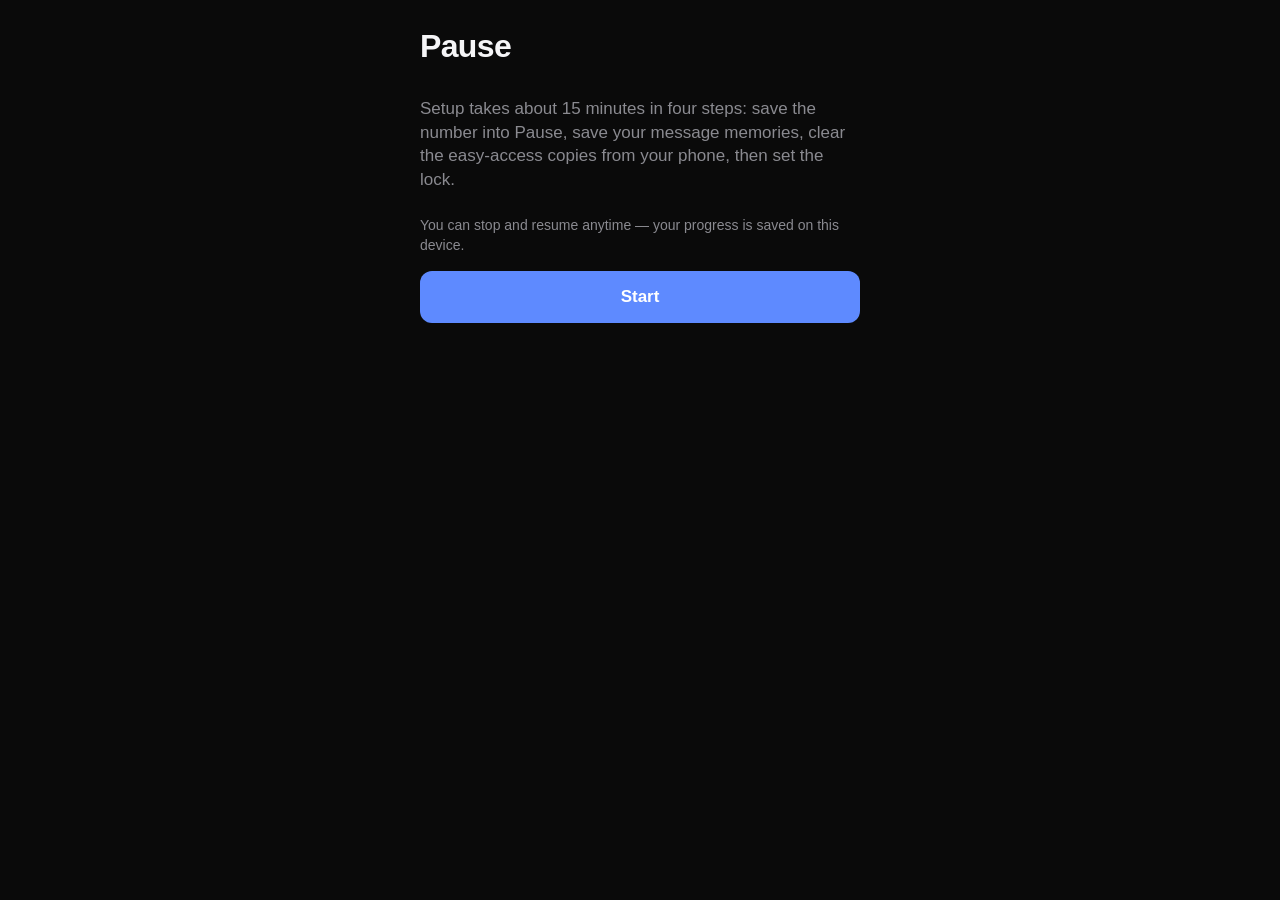
<file: pause/index.html>
<!DOCTYPE html>
<html lang="en">
<head>
  <meta charset="UTF-8">
  <meta name="viewport" content="width=device-width, initial-scale=1, maximum-scale=1, user-scalable=no, viewport-fit=cover">
  <meta name="apple-mobile-web-app-capable" content="yes">
  <meta name="apple-mobile-web-app-status-bar-style" content="black-translucent">
  <meta name="apple-mobile-web-app-title" content="Pause">
  <meta name="theme-color" content="#000000">
  <link rel="manifest" href="manifest.json">
  <link rel="apple-touch-icon" href="icon-180.png">
  <link rel="stylesheet" href="styles.css">
  <title>Pause</title>
</head>
<body>
  <main id="app"></main>
  <script src="app.js"></script>
</body>
</html>
</file>
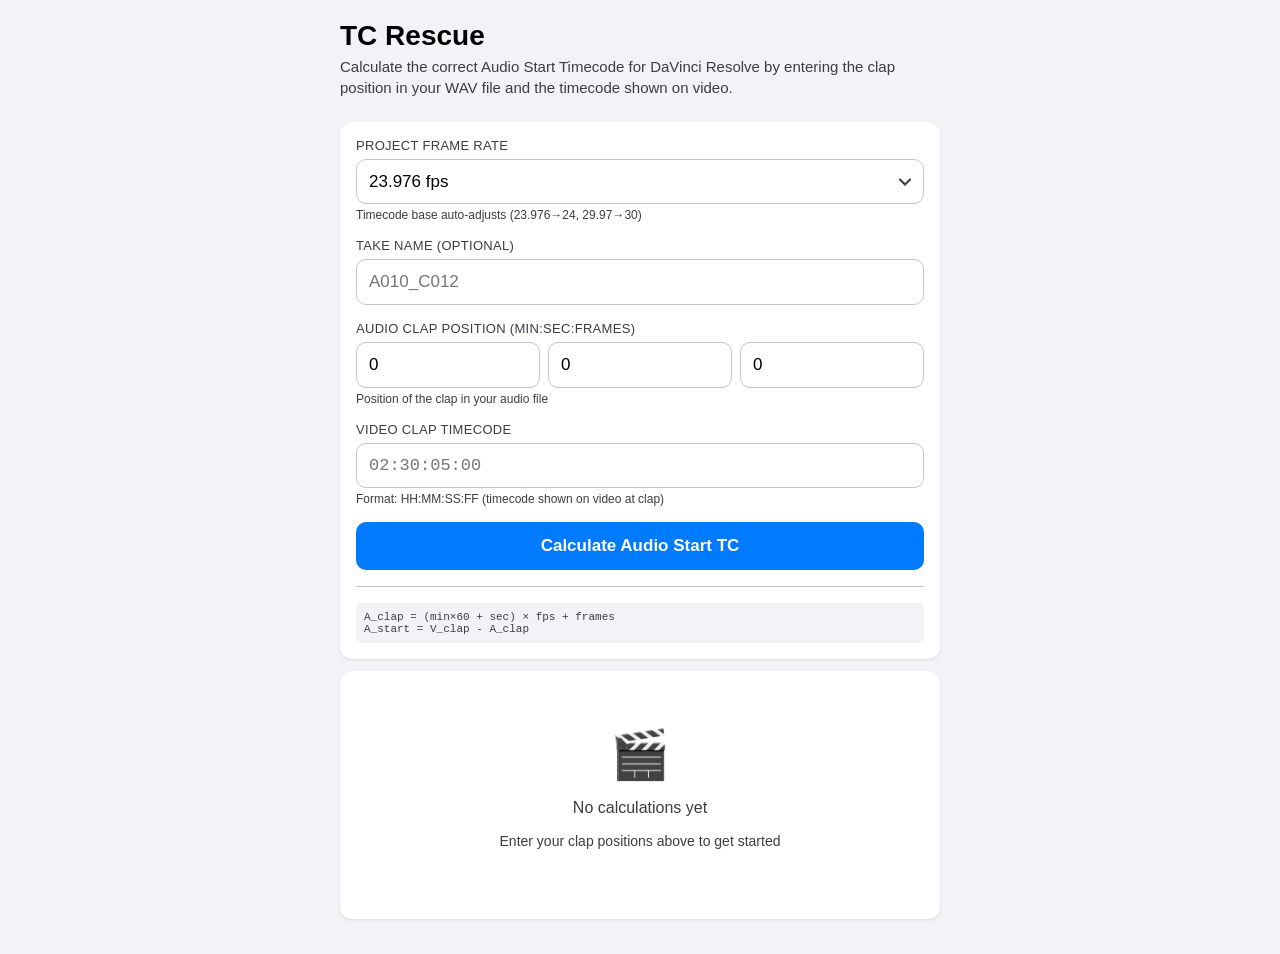
<file: tc-rescue/index.html>
<!doctype html>
<html lang="en">
<head>
  <meta charset="utf-8" />
  <meta name="viewport" content="width=device-width, initial-scale=1, maximum-scale=1, user-scalable=no, viewport-fit=cover" />
  <meta name="apple-mobile-web-app-capable" content="yes" />
  <meta name="apple-mobile-web-app-status-bar-style" content="black-translucent" />
  <meta name="apple-mobile-web-app-title" content="TC Rescue" />
  <meta name="theme-color" content="#000000" />
  
  <title>TC Rescue – Audio Start Timecode Calculator</title>
  
  <link rel="manifest" href="manifest.json" />
  <link rel="apple-touch-icon" href="icon-192.png" />
  
  <style>
    * { -webkit-tap-highlight-color: transparent; }
    
    :root { 
      font-family: -apple-system, BlinkMacSystemFont, 'Segoe UI', Roboto, Oxygen, Ubuntu, Cantarell, sans-serif;
      --safe-area-top: env(safe-area-inset-top);
      --safe-area-bottom: env(safe-area-inset-bottom);
      --primary: #007AFF;
      --bg: #F2F2F7;
      --card-bg: #FFFFFF;
      --border: #C6C6C8;
      --text: #000000;
      --text-secondary: #3C3C43;
      --success: #34C759;
    }
    
    body { 
      margin: 0;
      padding: 0;
      background: var(--bg);
      padding-top: max(20px, var(--safe-area-top));
      padding-bottom: max(20px, var(--safe-area-bottom));
      -webkit-font-smoothing: antialiased;
    }
    
    .container {
      max-width: 600px;
      margin: 0 auto;
      padding: 0 16px;
    }
    
    h1 { 
      margin: 0 0 4px;
      font-size: 28px;
      font-weight: 700;
      color: var(--text);
    }
    
    .subtitle { 
      margin: 0 0 24px;
      color: var(--text-secondary);
      font-size: 15px;
      line-height: 1.4;
    }
    
    .card { 
      background: var(--card-bg);
      border-radius: 12px;
      padding: 16px;
      margin: 12px 0;
      box-shadow: 0 1px 3px rgba(0,0,0,0.1);
    }
    
    .input-group {
      margin-bottom: 16px;
    }
    
    .input-group:last-child {
      margin-bottom: 0;
    }
    
    label { 
      display: block;
      font-size: 13px;
      font-weight: 500;
      color: var(--text-secondary);
      margin: 0 0 6px;
      text-transform: uppercase;
      letter-spacing: 0.3px;
    }
    
    input, select {
      width: 100%;
      box-sizing: border-box;
      padding: 12px;
      border-radius: 10px;
      border: 1px solid var(--border);
      font-size: 17px;
      background: var(--card-bg);
      color: var(--text);
      -webkit-appearance: none;
      appearance: none;
    }
    
    select {
      background-image: url("data:image/svg+xml,%3Csvg width='12' height='8' viewBox='0 0 12 8' fill='none' xmlns='http://www.w3.org/2000/svg'%3E%3Cpath d='M1 1.5L6 6.5L11 1.5' stroke='%233C3C43' stroke-width='2' stroke-linecap='round'/%3E%3C/svg%3E");
      background-repeat: no-repeat;
      background-position: right 12px center;
      padding-right: 36px;
    }
    
    input:focus, select:focus {
      outline: none;
      border-color: var(--primary);
    }
    
    .input-row {
      display: grid;
      grid-template-columns: 1fr 1fr 1fr;
      gap: 8px;
    }
    
    .hint {
      font-size: 12px;
      color: var(--text-secondary);
      margin-top: 4px;
    }
    
    button {
      width: 100%;
      padding: 14px;
      border-radius: 10px;
      border: none;
      font-size: 17px;
      font-weight: 600;
      cursor: pointer;
      transition: opacity 0.2s;
      -webkit-appearance: none;
      appearance: none;
    }
    
    button:active {
      opacity: 0.7;
    }
    
    .btn-primary {
      background: var(--primary);
      color: white;
    }
    
    .btn-secondary {
      background: var(--border);
      color: var(--text);
    }
    
    .btn-success {
      background: var(--success);
      color: white;
    }
    
    .btn-group {
      display: grid;
      grid-template-columns: 1fr 1fr;
      gap: 8px;
      margin-top: 12px;
    }
    
    .btn-group-3 {
      display: grid;
      grid-template-columns: 1fr 1fr 1fr;
      gap: 8px;
    }
    
    .divider {
      height: 1px;
      background: var(--border);
      margin: 16px 0;
    }
    
    .formula {
      font-size: 11px;
      color: var(--text-secondary);
      font-family: 'SF Mono', Monaco, monospace;
      padding: 8px;
      background: var(--bg);
      border-radius: 6px;
      overflow-x: auto;
      white-space: nowrap;
    }
    
    .result-item {
      background: var(--card-bg);
      border-radius: 12px;
      padding: 16px;
      margin: 8px 0;
      border: 1px solid var(--border);
    }
    
    .result-header {
      display: flex;
      justify-content: space-between;
      align-items: center;
      margin-bottom: 12px;
    }
    
    .take-name {
      font-weight: 600;
      font-size: 17px;
      color: var(--text);
    }
    
    .result-grid {
      display: grid;
      gap: 8px;
      font-size: 14px;
    }
    
    .result-row {
      display: grid;
      grid-template-columns: 120px 1fr;
      gap: 8px;
    }
    
    .result-label {
      color: var(--text-secondary);
      font-size: 13px;
    }
    
    .result-value {
      font-family: 'SF Mono', Monaco, monospace;
      font-weight: 500;
      color: var(--text);
    }
    
    .timecode-highlight {
      background: #E8F5E9;
      padding: 12px;
      border-radius: 8px;
      margin: 8px 0;
      border: 2px solid var(--success);
    }
    
    .timecode-value {
      font-family: 'SF Mono', Monaco, monospace;
      font-size: 24px;
      font-weight: 700;
      color: var(--success);
      letter-spacing: 1px;
    }
    
    .empty-state {
      text-align: center;
      padding: 40px 20px;
      color: var(--text-secondary);
    }
    
    .empty-icon {
      font-size: 48px;
      margin-bottom: 12px;
    }
    
    .mono {
      font-family: 'SF Mono', Monaco, monospace;
    }
    
    @media (max-width: 400px) {
      h1 { font-size: 24px; }
      .input-row { grid-template-columns: 1fr; }
    }
  </style>
</head>
<body>
  <div class="container">
    <h1>TC Rescue</h1>
    <p class="subtitle">Calculate the correct Audio Start Timecode for DaVinci Resolve by entering the clap position in your WAV file and the timecode shown on video.</p>

    <div class="card">
      <div class="input-group">
        <label>Project Frame Rate</label>
        <select id="fpsSelect">
          <option value="23.976">23.976 fps</option>
          <option value="24">24.000 fps</option>
          <option value="25">25.000 fps</option>
          <option value="29.97">29.970 fps</option>
          <option value="30">30.000 fps</option>
          <option value="59.94">59.940 fps</option>
          <option value="60">60.000 fps</option>
        </select>
        <div class="hint">Timecode base auto-adjusts (23.976→24, 29.97→30)</div>
      </div>

      <div class="input-group">
        <label>Take Name (Optional)</label>
        <input id="takeName" type="text" placeholder="A010_C012" />
      </div>

      <div class="input-group">
        <label>Audio Clap Position (Min:Sec:Frames)</label>
        <div class="input-row">
          <div>
            <input id="aMin" type="number" min="0" value="0" placeholder="Min" inputmode="numeric" />
          </div>
          <div>
            <input id="aSec" type="number" min="0" value="0" placeholder="Sec" inputmode="numeric" />
          </div>
          <div>
            <input id="aFrames" type="number" min="0" value="0" placeholder="Fr" inputmode="numeric" />
          </div>
        </div>
        <div class="hint">Position of the clap in your audio file</div>
      </div>

      <div class="input-group">
        <label>Video Clap Timecode</label>
        <input id="vTC" type="text" placeholder="02:30:05:00" class="mono" />
        <div class="hint">Format: HH:MM:SS:FF (timecode shown on video at clap)</div>
      </div>

      <button class="btn-primary" id="addBtn">Calculate Audio Start TC</button>
      
      <div class="divider"></div>
      
      <div class="formula">
        A_clap = (min×60 + sec) × fps + frames<br>
        A_start = V_clap - A_clap
      </div>
    </div>

    <div id="results">
      <!-- Results will be inserted here -->
    </div>

    <div id="actions" style="display: none;" class="card">
      <div class="btn-group-3">
        <button class="btn-secondary" id="copyAllBtn">Copy All</button>
        <button class="btn-secondary" id="exportCsvBtn">Export CSV</button>
        <button class="btn-secondary" id="clearBtn">Clear</button>
      </div>
    </div>
  </div>

<script>
  // Service Worker Registration
  if ('serviceWorker' in navigator) {
    navigator.serviceWorker.register('sw.js').catch(() => {});
  }

  const fpsToTcBase = (fpsActual) => {
    if (Math.abs(fpsActual - 23.976) < 0.01) return 24;
    if (Math.abs(fpsActual - 29.97) < 0.02) return 30;
    if (Math.abs(fpsActual - 59.94) < 0.02) return 60;
    return Math.round(fpsActual);
  };

  const pad2 = (n) => String(n).padStart(2, '0');

  const parseTC = (tcStr) => {
    const m = tcStr.trim().match(/^(\d{1,2}):(\d{2}):(\d{2})(?::(\d{2}))?$/);
    if (!m) return null;
    return {
      hh: Number(m[1]),
      mm: Number(m[2]),
      ss: Number(m[3]),
      ff: Number(m[4] ?? 0),
    };
  };

  const tcToFrames = (tc, tcBase) => {
    return ((tc.hh * 3600 + tc.mm * 60 + tc.ss) * tcBase + tc.ff);
  };

  const framesToTC = (framesFloat, tcBase) => {
    let frames = Math.round(framesFloat);
    if (frames < 0) frames = 0;

    const totalSeconds = Math.floor(frames / tcBase);
    const ff = frames % tcBase;

    const hh = Math.floor(totalSeconds / 3600);
    const mm = Math.floor((totalSeconds % 3600) / 60);
    const ss = totalSeconds % 60;

    return `${pad2(hh)}:${pad2(mm)}:${pad2(ss)}:${pad2(ff)}`;
  };

  const fmt = (n, digits=3) => {
    if (Number.isNaN(n)) return '';
    return Number(n).toFixed(digits);
  };

  const state = {
    rows: []
  };

  const render = () => {
    const container = document.getElementById('results');
    const actions = document.getElementById('actions');
    
    if (state.rows.length === 0) {
      container.innerHTML = `
        <div class="card">
          <div class="empty-state">
            <div class="empty-icon">🎬</div>
            <p>No calculations yet</p>
            <p style="font-size: 14px;">Enter your clap positions above to get started</p>
          </div>
        </div>
      `;
      actions.style.display = 'none';
      return;
    }

    actions.style.display = 'block';
    
    container.innerHTML = state.rows.map((r, i) => `
      <div class="result-item">
        <div class="result-header">
          <div class="take-name">${r.take}</div>
          <div style="display: flex; gap: 8px;">
            <button class="btn-success copy-btn" data-idx="${i}" style="padding: 6px 12px; width: auto; font-size: 14px;">Copy</button>
            <button class="btn-secondary del-btn" data-idx="${i}" style="padding: 6px 12px; width: auto; font-size: 14px;">Delete</button>
          </div>
        </div>
        
        <div class="timecode-highlight">
          <div class="result-label">AUDIO START TIMECODE</div>
          <div class="timecode-value">${r.audioStartTC}</div>
          <div class="hint" style="margin-top: 4px;">Set this in Resolve → Clip Attributes → Timecode → Start</div>
        </div>
        
        <div class="result-grid">
          <div class="result-row">
            <div class="result-label">FPS</div>
            <div class="result-value">${r.fpsActual} (base ${r.tcBase})</div>
          </div>
          <div class="result-row">
            <div class="result-label">Audio Clap</div>
            <div class="result-value">${pad2(r.aMin)}:${pad2(r.aSec)}:${pad2(r.aFrames)}</div>
          </div>
          <div class="result-row">
            <div class="result-label">Video Clap TC</div>
            <div class="result-value">${r.vTC}</div>
          </div>
          <div class="result-row">
            <div class="result-label">Offset</div>
            <div class="result-value">${fmt(r.offsetFrames, 1)} fr (${fmt(r.offsetSeconds, 2)} s)</div>
          </div>
        </div>
      </div>
    `).join('');

    // Attach event listeners
    document.querySelectorAll('.copy-btn').forEach(btn => {
      btn.addEventListener('click', async (e) => {
        const idx = Number(e.currentTarget.dataset.idx);
        const r = state.rows[idx];
        await navigator.clipboard.writeText(r.audioStartTC);
        e.currentTarget.textContent = "✓ Copied";
        setTimeout(() => e.currentTarget.textContent = "Copy", 1500);
      });
    });

    document.querySelectorAll('.del-btn').forEach(btn => {
      btn.addEventListener('click', (e) => {
        const idx = Number(e.currentTarget.dataset.idx);
        state.rows.splice(idx, 1);
        render();
      });
    });
  };

  const addRow = () => {
    const fpsActual = Number(document.getElementById('fpsSelect').value);
    const tcBase = fpsToTcBase(fpsActual);

    const take = (document.getElementById('takeName').value || `Take ${state.rows.length + 1}`).trim();
    const aMin = Number(document.getElementById('aMin').value || 0);
    const aSec = Number(document.getElementById('aSec').value || 0);
    const aFrames = Number(document.getElementById('aFrames').value || 0);

    const vTCStr = (document.getElementById('vTC').value || '').trim();
    const tc = parseTC(vTCStr);
    if (!tc) {
      alert('Please enter Video Clap Timecode in format HH:MM:SS:FF\nExample: 02:30:05:00');
      return;
    }
    const vTCNorm = `${pad2(tc.hh)}:${pad2(tc.mm)}:${pad2(tc.ss)}:${pad2(tc.ff)}`;

    const audioClapTotalFrames = ((aMin * 60 + aSec) * fpsActual) + aFrames;
    const videoClapFrames = tcToFrames(tc, tcBase);
    const audioStartFrames = videoClapFrames - audioClapTotalFrames;
    const audioStartTC = framesToTC(audioStartFrames, tcBase);

    const offsetFrames = audioStartFrames;
    const offsetSeconds = offsetFrames / fpsActual;

    state.rows.push({
      take,
      fpsActual: fpsActual.toFixed(3),
      tcBase,
      aMin, aSec, aFrames,
      vTC: vTCNorm,
      audioClapTotalFrames,
      videoClapFrames,
      audioStartFrames,
      audioStartTC,
      offsetFrames,
      offsetSeconds
    });

    render();
    
    // Scroll to results
    document.getElementById('results').scrollIntoView({ behavior: 'smooth', block: 'nearest' });
  };

  document.getElementById('addBtn').addEventListener('click', addRow);

  document.getElementById('clearBtn').addEventListener('click', () => {
    if (confirm('Clear all calculations?')) {
      state.rows = [];
      render();
    }
  });

  document.getElementById('copyAllBtn').addEventListener('click', async () => {
    const lines = state.rows.map(r => `${r.take}\t${r.audioStartTC}`).join('\n');
    await navigator.clipboard.writeText(lines);
    
    const btn = document.getElementById('copyAllBtn');
    btn.textContent = '✓ Copied All';
    setTimeout(() => btn.textContent = 'Copy All', 1500);
  });

  document.getElementById('exportCsvBtn').addEventListener('click', () => {
    const header = [
      "Take","FPS_Actual","TC_Base","AudioClap_Min","AudioClap_Sec","AudioClap_Frames",
      "VideoClap_TC","AudioClap_TotalFrames","AudioStart_TC","AudioStart_Frames","Offset_Seconds"
    ].join(',');

    const rows = state.rows.map(r => ([
      r.take, r.fpsActual, r.tcBase, r.aMin, r.aSec, r.aFrames,
      r.vTC, r.audioClapTotalFrames, r.audioStartTC, r.audioStartFrames, r.offsetSeconds
    ].join(',')));

    const csv = [header, ...rows].join('\n');
    const blob = new Blob([csv], { type: 'text/csv;charset=utf-8;' });
    const url = URL.createObjectURL(blob);

    const a = document.createElement('a');
    a.href = url;
    a.download = 'tc_rescue_export.csv';
    document.body.appendChild(a);
    a.click();
    a.remove();
    URL.revokeObjectURL(url);
  });

  render();
</script>
</body>
</html>
</file>
<file: pause/styles.css>
:root {
  color-scheme: dark;
  --bg: #0a0a0a;
  --surface: #161618;
  --surface-2: #1f1f22;
  --border: #2a2a2e;
  --text: #f5f5f7;
  --muted: #8a8a90;
  --accent: #5e8aff;
  --warn: #ffb84d;
  --danger: #ff5b5b;
  --ok: #5acf85;
  --radius: 14px;
}

* { box-sizing: border-box; }
html, body { margin: 0; padding: 0; }
body {
  background: var(--bg);
  color: var(--text);
  font-family: -apple-system, BlinkMacSystemFont, "Segoe UI", Roboto, sans-serif;
  font-size: 17px;
  line-height: 1.4;
  min-height: 100dvh;
  padding: env(safe-area-inset-top) env(safe-area-inset-right) env(safe-area-inset-bottom) env(safe-area-inset-left);
  -webkit-tap-highlight-color: transparent;
}

#app { padding: 24px 20px 40px; max-width: 480px; margin: 0 auto; }

h1, h2 { margin: 0 0 12px; font-weight: 700; letter-spacing: -0.02em; }
h1 { font-size: 32px; }
h2 { font-size: 22px; }

.screen { display: flex; flex-direction: column; gap: 16px; }
.lede { color: var(--muted); margin: 0 0 8px; }
.small { color: var(--muted); font-size: 14px; margin: 0; }
.warn { color: var(--warn); }

.field { display: flex; flex-direction: column; gap: 6px; }
.field label {
  font-size: 13px; color: var(--muted);
  text-transform: uppercase; letter-spacing: 0.05em;
}

input, select, textarea {
  background: var(--surface); color: var(--text);
  border: 1px solid var(--border); border-radius: 10px;
  padding: 12px 14px; font-size: 17px; font-family: inherit;
  width: 100%;
}
input:focus, select:focus, textarea:focus {
  outline: 2px solid var(--accent); outline-offset: 1px;
}

button, .btn {
  appearance: none; border: none; cursor: pointer; font: inherit;
  padding: 14px 18px; border-radius: 12px; width: 100%;
  text-align: center; text-decoration: none; color: var(--text);
  background: var(--surface-2);
}
button.primary, .btn.primary { background: var(--accent); color: white; font-weight: 600; }
button.ghost { background: transparent; color: var(--muted); }
button.subtle { background: var(--surface); }
button.danger { background: var(--danger); color: white; }
button:disabled { opacity: 0.4; cursor: not-allowed; }
button.attention {
  animation: pulse 1s infinite;
  background: var(--warn); color: black; font-weight: 600;
}
@keyframes pulse { 50% { transform: scale(1.02); } }

.row { display: flex; gap: 10px; }
.row > * { flex: 1; }

.lock-card {
  background: var(--surface);
  border-radius: var(--radius);
  padding: 24px 20px;
  display: flex; flex-direction: column; gap: 16px;
  border: 1px solid var(--surface-2);
}
.pill {
  display: inline-block; align-self: flex-start;
  background: var(--surface-2); color: var(--muted);
  padding: 4px 10px; border-radius: 999px;
  font-size: 12px; text-transform: uppercase; letter-spacing: 0.08em;
}
.pill.warn { background: var(--warn); color: black; }
.timer {
  font-size: 44px; font-weight: 700;
  font-variant-numeric: tabular-nums; letter-spacing: -0.02em;
}
.timer.big { font-size: 64px; text-align: center; margin: 24px 0; }

.contact .name { font-size: 22px; font-weight: 600; }
.contact .masked {
  color: var(--muted);
  font-family: ui-monospace, "SF Mono", Menlo, monospace;
  letter-spacing: 0.1em;
}
.contact.big { text-align: center; padding: 20px 0; }
.contact.big .phone {
  font-size: 28px;
  font-family: ui-monospace, "SF Mono", Menlo, monospace;
  margin-top: 6px;
}

.challenge {
  background: var(--surface);
  border-radius: 10px;
  padding: 16px;
  font-family: ui-monospace, "SF Mono", Menlo, monospace;
  font-size: 16px;
  word-break: break-all;
  user-select: none;
  -webkit-user-select: none;
  border: 1px solid var(--border);
  letter-spacing: 0.04em;
}
.challenge-input {
  font-family: ui-monospace, "SF Mono", Menlo, monospace;
  font-size: 16px;
  resize: none;
  letter-spacing: 0.04em;
}
.challenge-input.error {
  border-color: var(--danger);
  animation: shake 0.3s;
}
@keyframes shake {
  25% { transform: translateX(-4px); }
  75% { transform: translateX(4px); }
}
.progress {
  height: 4px; background: var(--surface-2); border-radius: 2px; overflow: hidden;
}
.progress > div {
  height: 100%; background: var(--accent);
  transition: width 0.1s linear;
}

.method-card {
  text-align: left;
  padding: 16px;
  background: var(--surface);
  border: 1px solid var(--border);
  border-radius: 12px;
  width: 100%;
}
.method-title { font-size: 17px; font-weight: 600; margin-bottom: 4px; }
.method-sub { font-size: 14px; color: var(--muted); line-height: 1.4; }

.check-row {
  display: flex; gap: 12px; align-items: flex-start;
  padding: 6px 0;
  cursor: pointer;
  user-select: none;
  -webkit-user-select: none;
}
.check-row input[type="checkbox"] {
  width: 22px; height: 22px;
  flex-shrink: 0;
  margin: 2px 0 0;
  cursor: pointer;
  accent-color: var(--accent);
}
.task-title { font-weight: 600; font-size: 16px; }
.optional-tag {
  display: inline-block;
  margin-left: 6px;
  background: var(--surface-2); color: var(--muted);
  padding: 1px 8px; border-radius: 999px;
  font-size: 11px; font-weight: 500;
  text-transform: uppercase; letter-spacing: 0.06em;
}

.steps {
  margin: 4px 0 0 34px;
  padding: 0;
  color: var(--muted);
  font-size: 14px;
  line-height: 1.5;
}
.steps li { margin: 4px 0; }
.task {
  background: var(--surface);
  border: 1px solid var(--surface-2);
  border-radius: 12px;
  padding: 12px 14px;
}

.step-header { margin-bottom: 4px; display: flex; flex-direction: column; gap: 8px; }
.step-header h2 { margin: 0; font-size: 26px; }

.log { list-style: none; padding: 0; margin: 0; }
.log li {
  padding: 10px 0; border-bottom: 1px solid var(--surface-2);
  font-size: 14px;
}
.log .ts { color: var(--muted); margin-right: 8px; }
.log .ev { font-weight: 500; }
</file>
